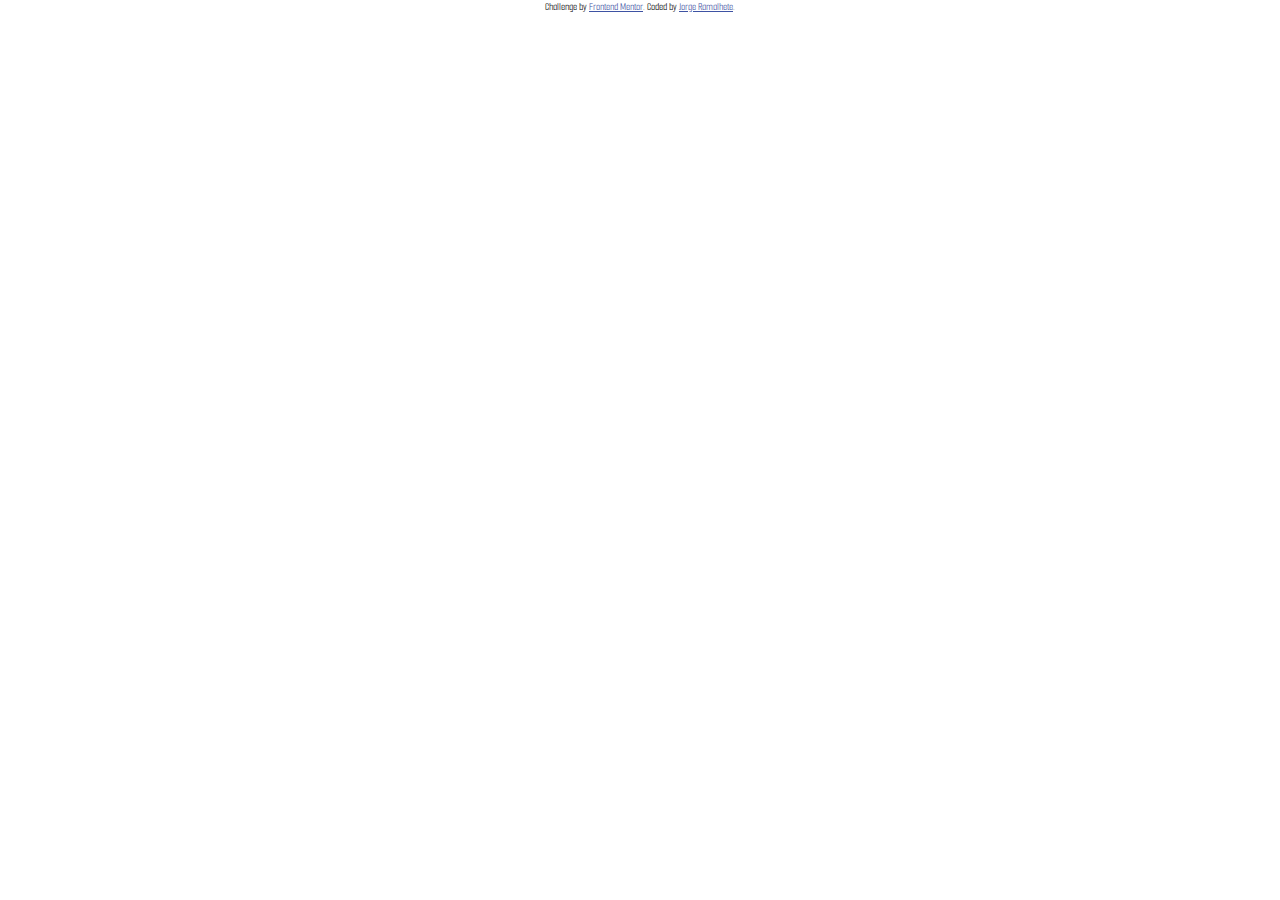
<file: ecommerce-product-page-main/index.html>
<!DOCTYPE html>
<html lang="en">
<head>
  <meta charset="UTF-8">
  <meta name="viewport" content="width=device-width, initial-scale=1.0">
  <link href="https://cdn.jsdelivr.net/npm/bootstrap@5.1.3/dist/css/bootstrap.min.css" rel="stylesheet" integrity="sha384-1BmE4kWBq78iYhFldvKuhfTAU6auU8tT94WrHftjDbrCEXSU1oBoqyl2QvZ6jIW3" crossorigin="anonymous">
  <link rel="icon" type="image/png" sizes="32x32" href="./images/favicon-32x32.png">
  <link rel="stylesheet" href="./assets/app.css">
  <title>Frontend Mentor | E-commerce product page</title>

  <!-- Feel free to remove these styles or customise in your own stylesheet 👍 -->
  <style>
    .attribution { font-size: 11px; text-align: center; }
    .attribution a { color: hsl(228, 45%, 44%); }
  </style>
</head>
<body>

  <!--
  Collections
  Men
  Women
  About
  Contact

  Sneaker Company

  Fall Limited Edition Sneakers

  These low-profile sneakers are your perfect casual wear companion. Featuring a 
  durable rubber outer sole, they’ll withstand everything the weather can offer.

  $125.00
  50%
  $250.00

  0
  Add to cart
  -->

  <div class="attribution">
    Challenge by <a href="https://www.frontendmentor.io?ref=challenge" target="_blank">Frontend Mentor</a>. 
    Coded by <a href="#">Jorge Ramalhete</a>.
  </div>
</body>
</html>
</file>
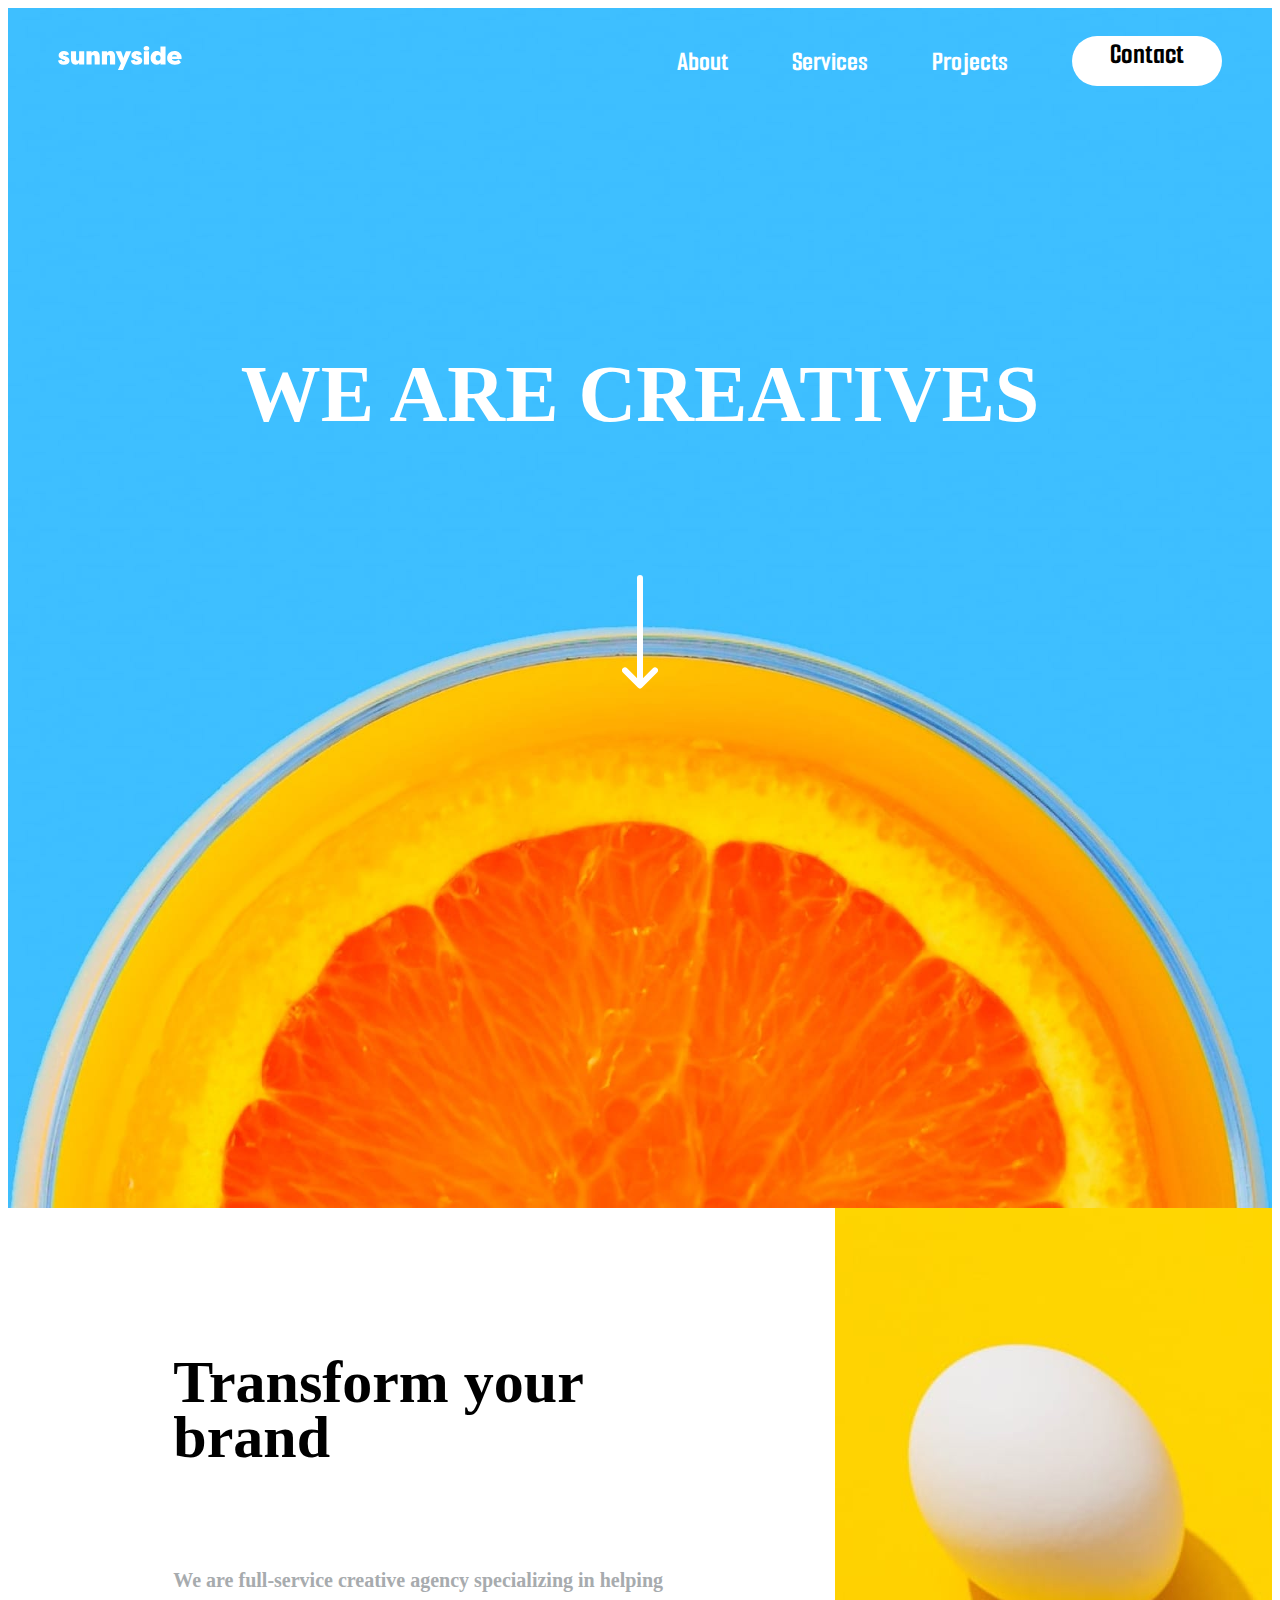
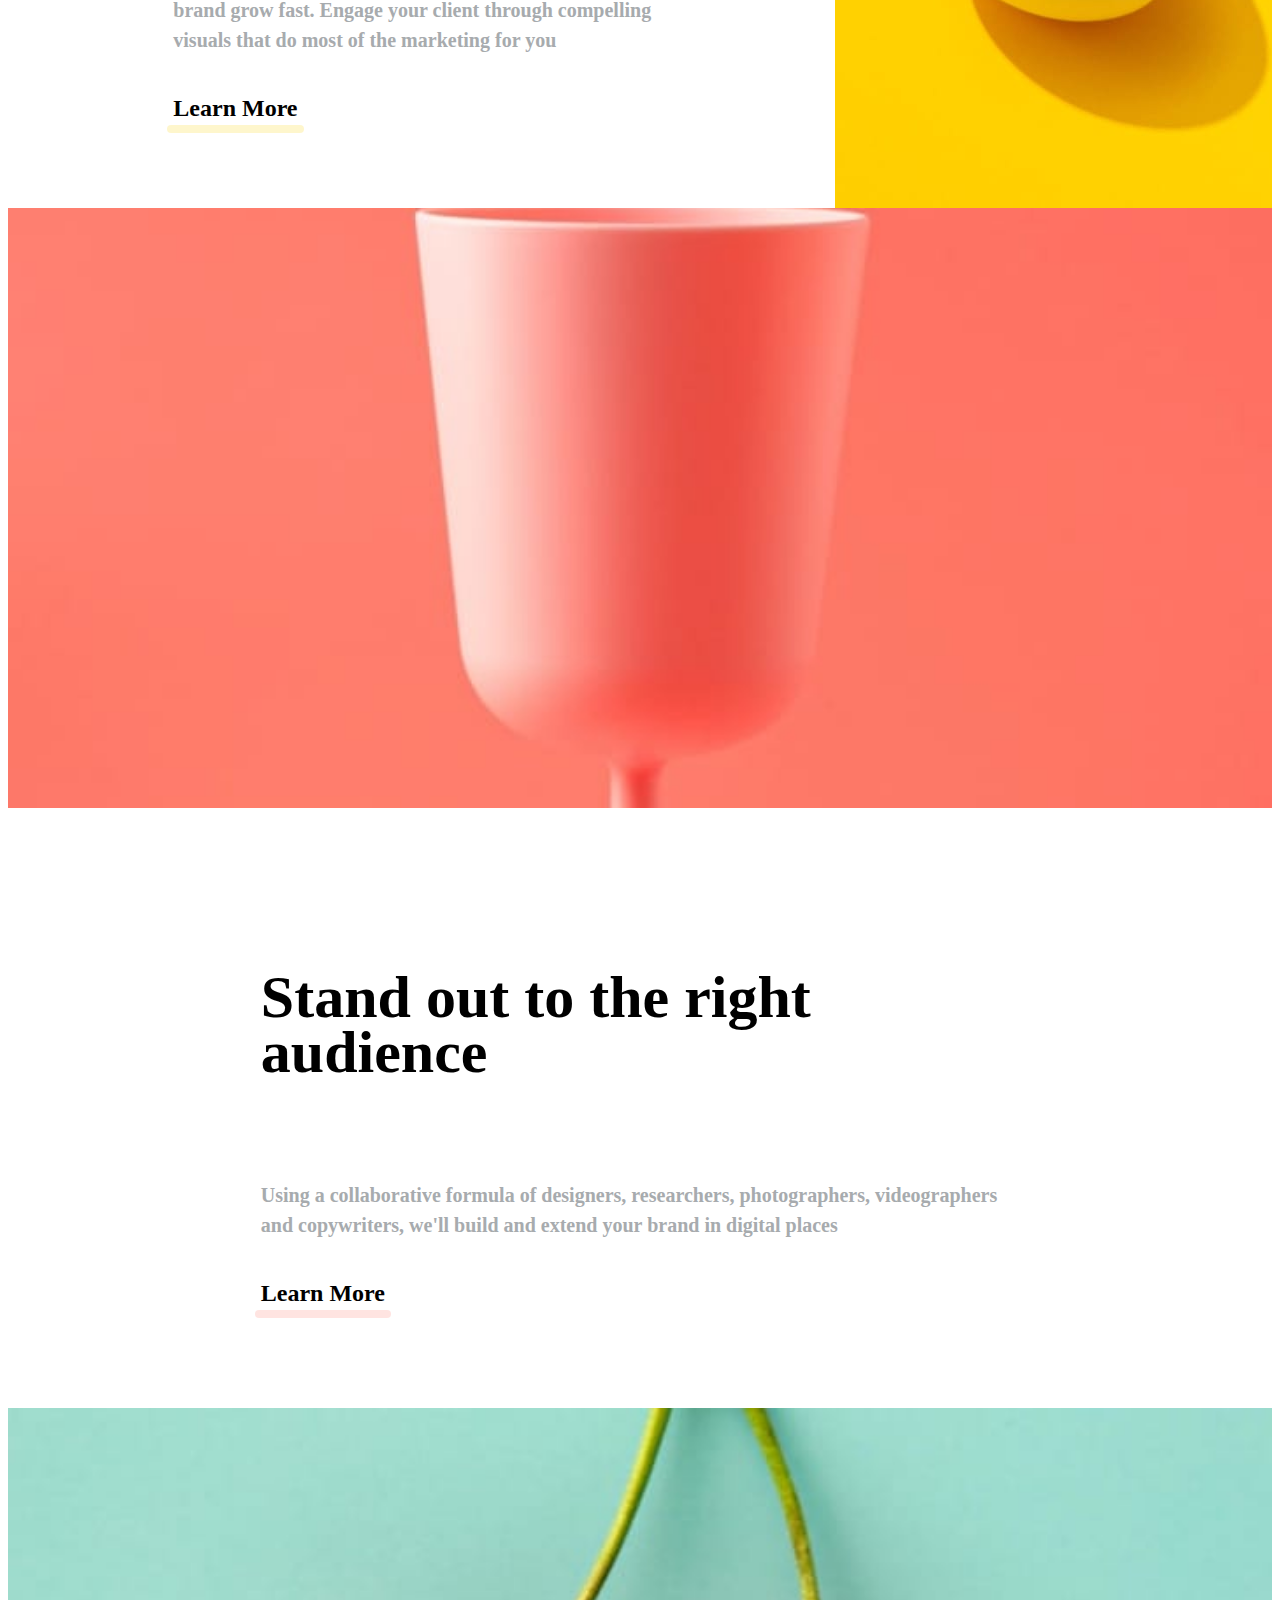
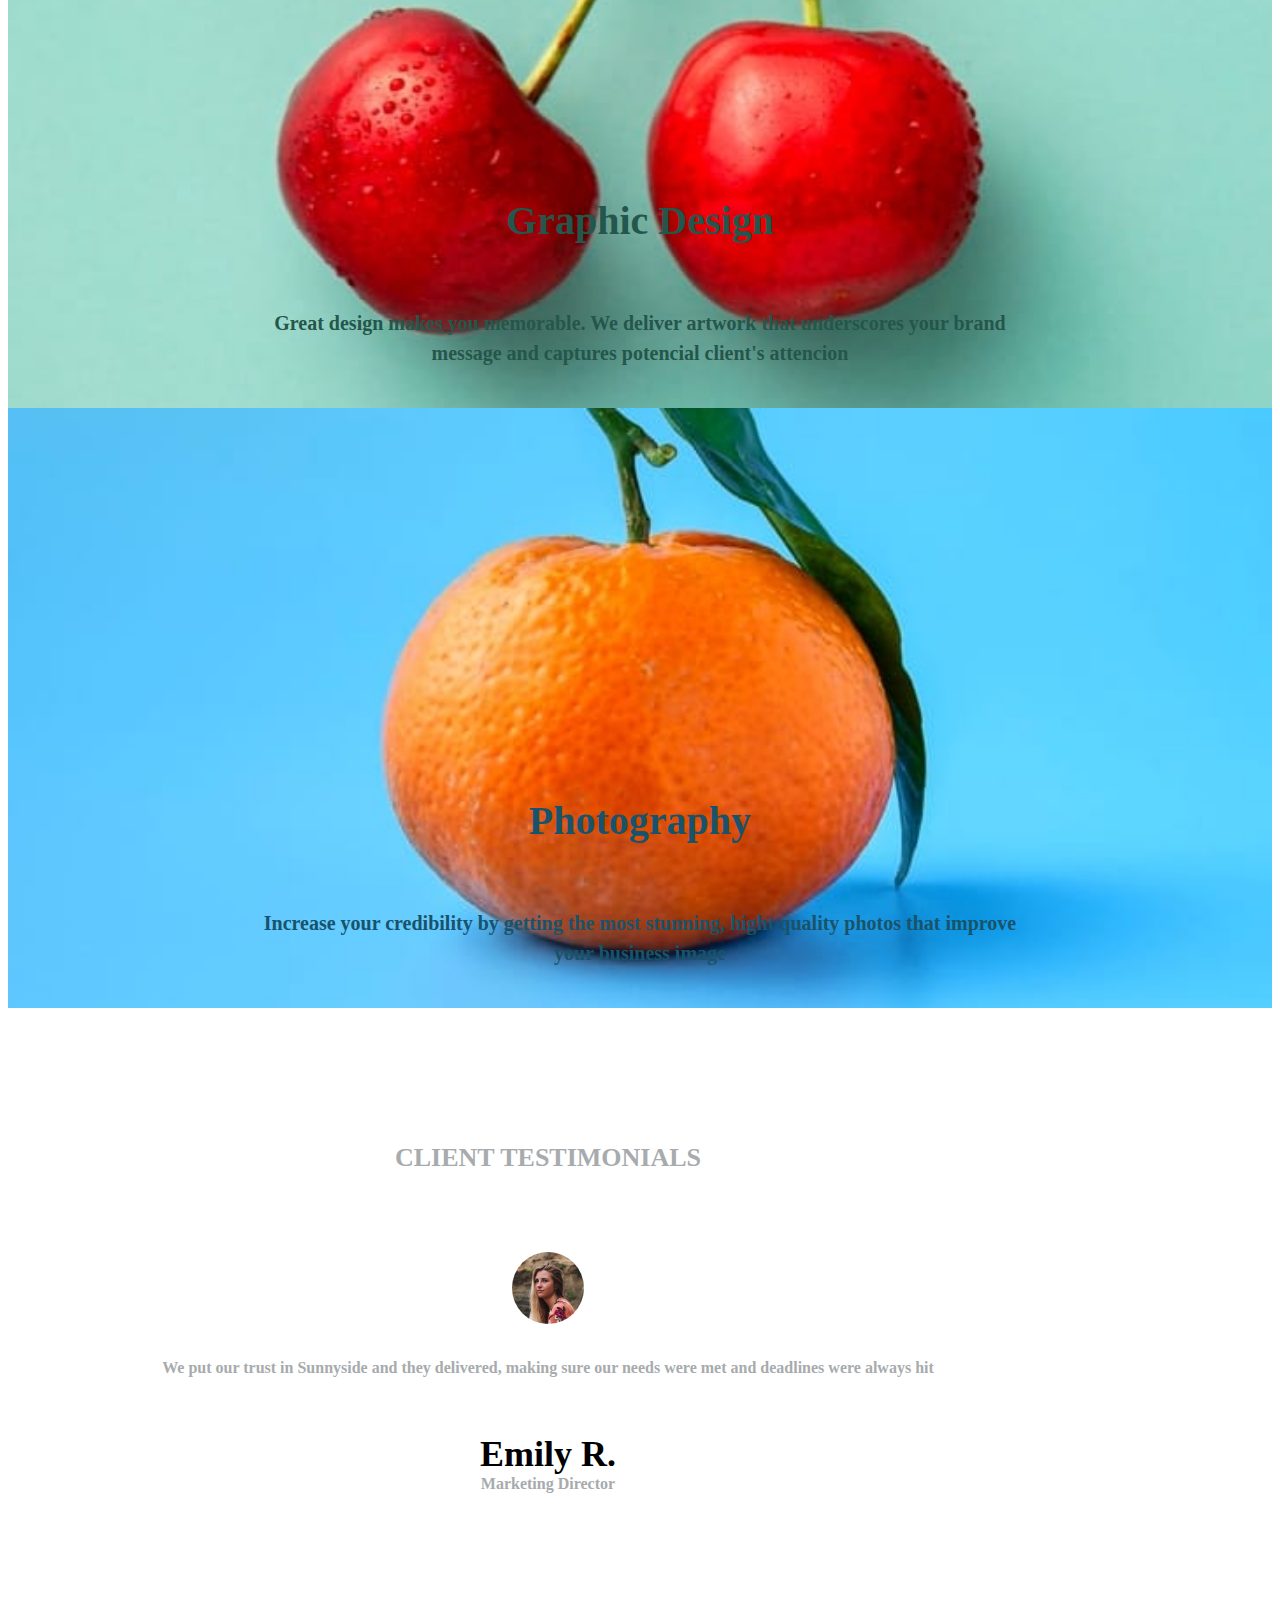
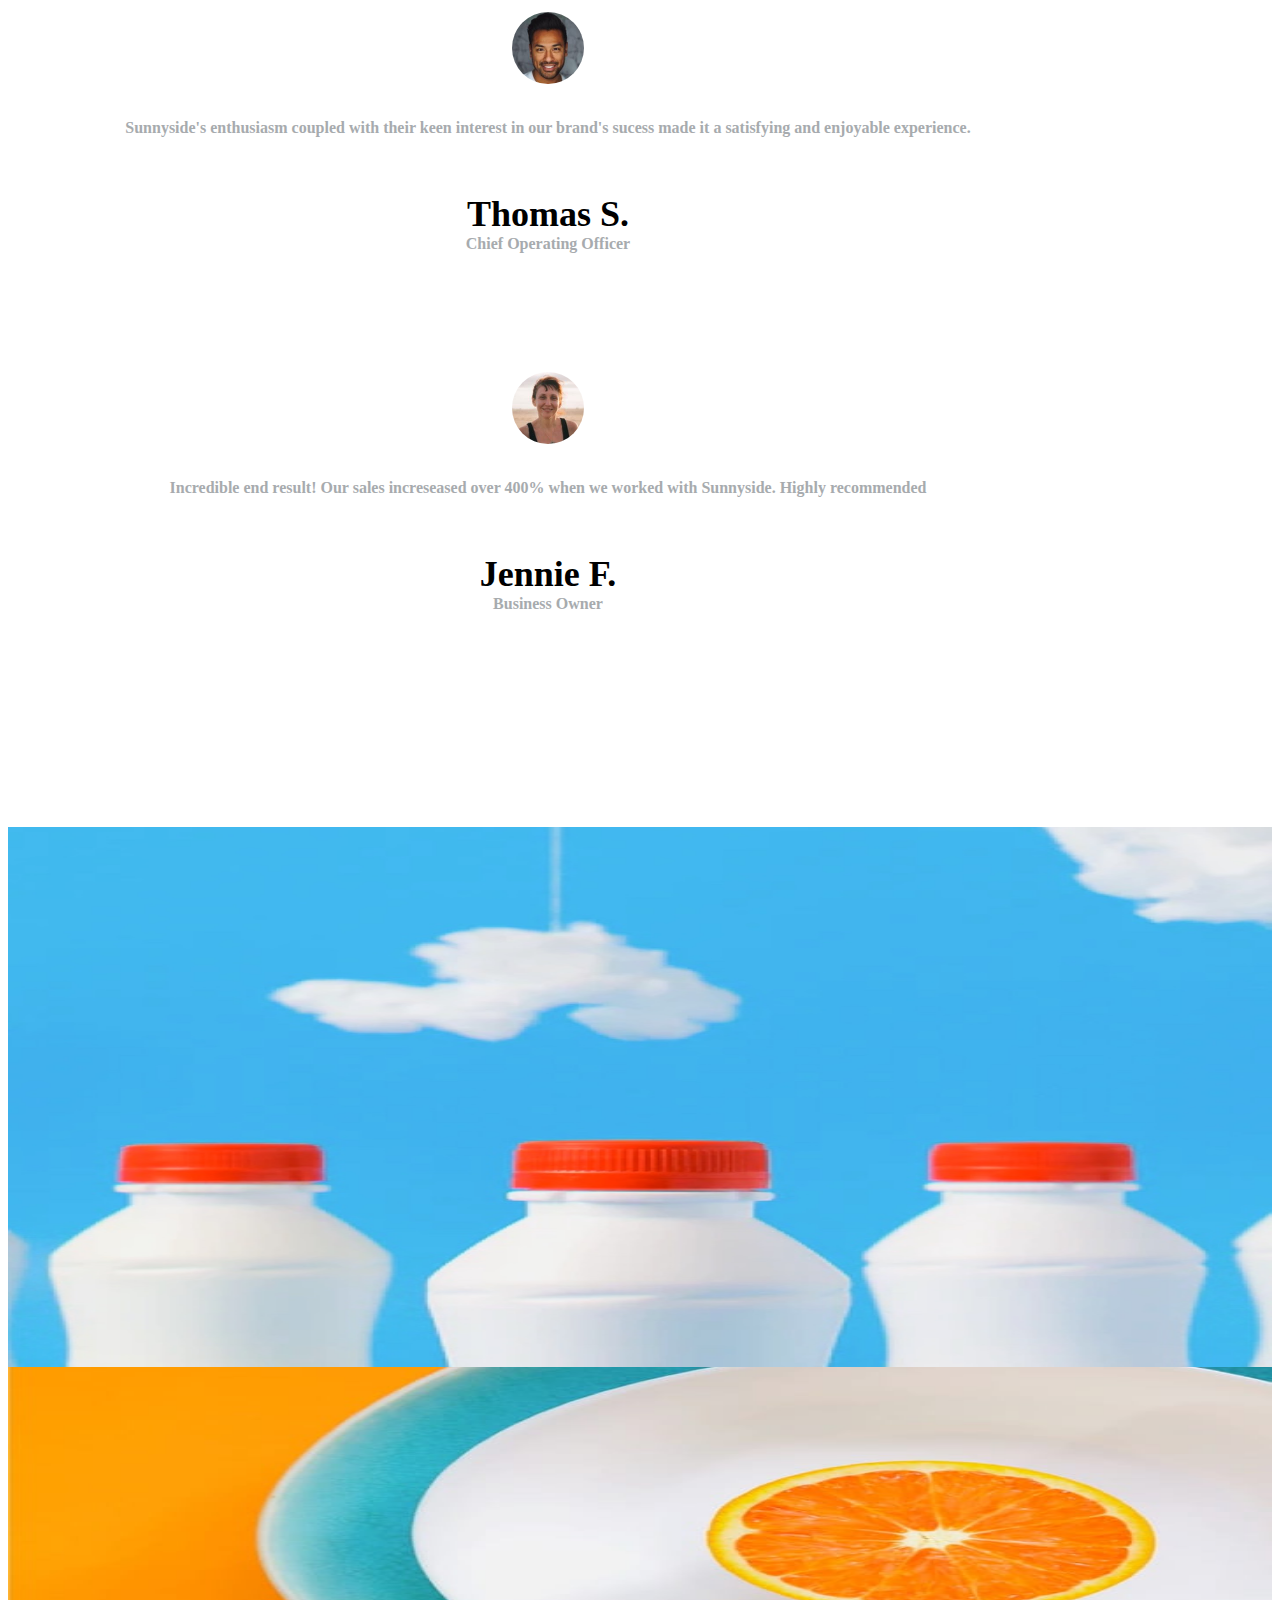
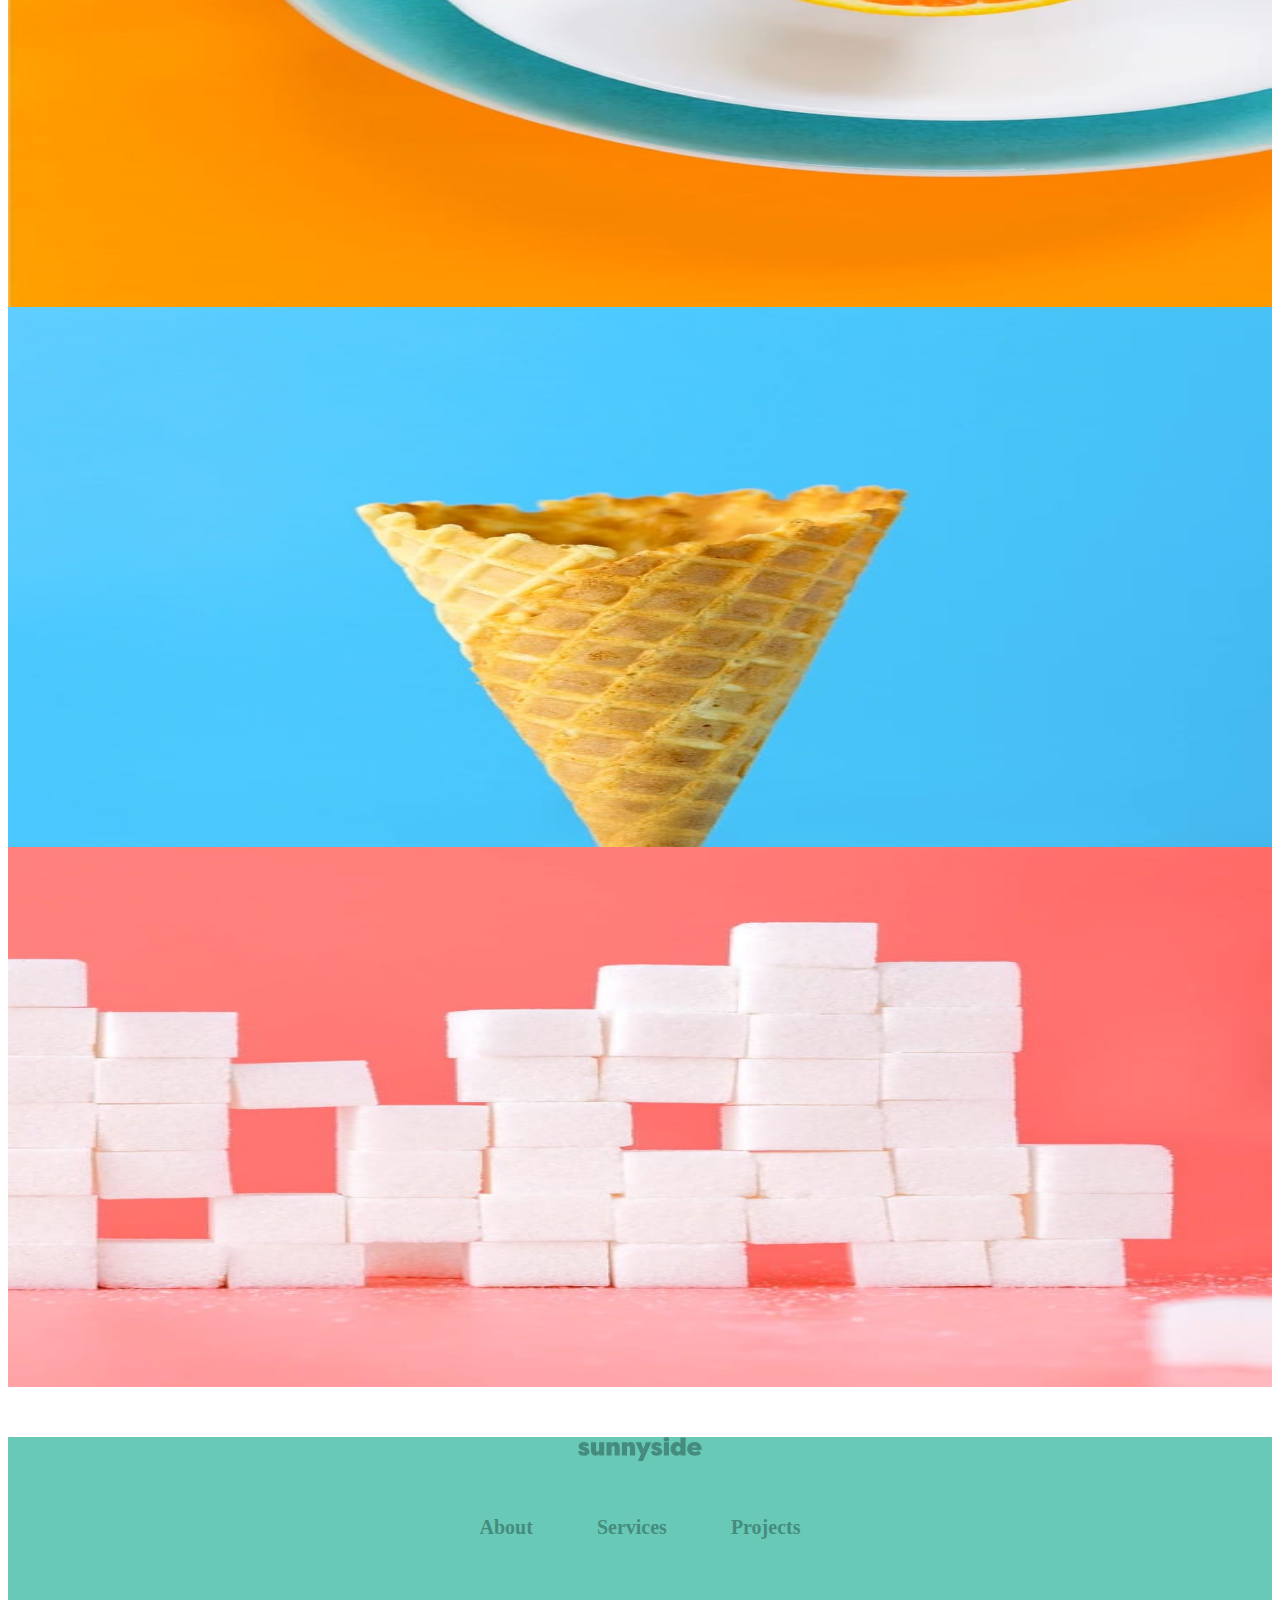
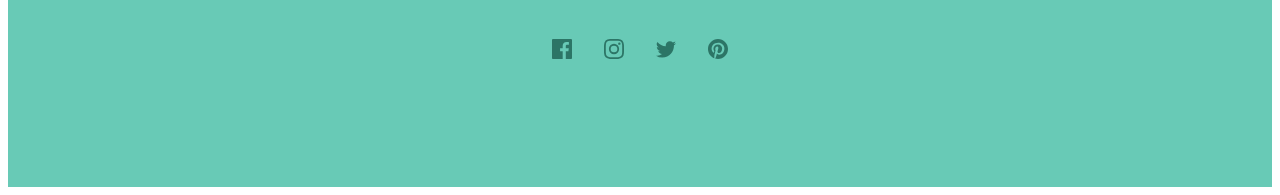
<file: sunnyside-agency-landing-page-main/index.html>
<!DOCTYPE html>
<html lang="en">

<head>
  <meta charset="UTF-8">
  <meta name="viewport" content="width=device-width, initial-scale=1.0">
  <link rel="icon" type="image/png" sizes="32x32" href="./images/favicon-32x32.png">
  <link href="https://cdn.jsdelivr.net/npm/bootstrap@5.0.2/dist/css/bootstrap.min.css" rel="stylesheet"
    integrity="sha384-EVSTQN3/azprG1Anm3QDgpJLIm9Nao0Yz1ztcQTwFspd3yD65VohhpuuCOmLASjC" crossorigin="anonymous">
  <link rel="stylesheet" href="./assets/css/app.css">
  <link rel="shortcut icon" href="./assets/_images/favicon-32x32.png" type="image/x-icon">
  <title>Frontend Mentor | Sunnyside agency landing page</title>

</head>

<body>

  <div id="sunnyside-agency-landing">

    <header>

      <nav>
        <div class="logo">
          <a href="index.html"> <img src="./assets/_images/logo.svg" /> </a>
        </div>
        <input id="toggle" type="checkbox" />
        <label class="hamburguer" for="toggle">
        </label>
        <ul class="menu">
          <a href="#">
            <li>About</li>
          </a>
          <a href="#">
            <li>Services</li>
          </a>
          <a href="#">
            <li>Projects</li>
          </a>
          <a href="#">
            <li class="active">Contact</li>
          </a>
        </ul>

      </nav>
      <div class="title">
        <h1> We Are Creatives</h1>
      </div>


      <div class="arrow">
        <picture>
          <img src="./assets/_images/icon-arrow-down.svg">
        </picture>
      </div>

    </header>

    <main>
      <section class="about">
        <div class="container-fluid">
          <div class="row invert-mobile-order">
            <div class="col-12 col-lg-6 flex">
              <div class="content">
                <h3>Transform your brand</h3>
                <p>We are full-service creative agency specializing in helping brand grow fast. Engage your client
                  through
                  compelling visuals that do most of the marketing for you</p>
                <a class="first-hover" href="#">Learn More</a>
              </div>
            </div>
            <div class="col-12 col-lg-6">
              <picture>
                <source media="(max-width:767px)" srcset="./assets/_images/mobile/image-transform.jpg">
                <source media="(min-width:767px)" srcset="./assets/_images/desktop/image-transform.jpg">
                <img src="./">
              </picture>
            </div>
          </div>
          <div class="row">
            <div class="col-12 col-lg-6">
              <picture>
                <source media="(max-width:767px)" srcset="./assets/_images/mobile/image-stand-out.jpg">
                <source media="(min-width:767px)" srcset="./assets/_images/desktop/image-stand-out.jpg">
                <img src="./">
              </picture>
            </div>
            <div class="col-12 col-lg-6 flex">
              <div class="content">
                <h3>Stand out to the right audience</h3>
                <p>Using a collaborative formula of designers, researchers, photographers, videographers and
                  copywriters,
                  we'll build and extend your brand in digital places</p>
                <a class="second-hover" href="#">Learn More</a>
              </div>
            </div>
          </div>
          <div class="row">
            <div class="col-12 col-lg-6 flex2 bkg">
              <div class="content2">
                <h3>Graphic Design</h3>
                <p>Great design makes you memorable. We deliver artwork that underscores your brand message and captures
                  potencial client's attencion</p>
              </div>
            </div>
            <div class="col-12 col-lg-6 flex2 bkg">
              <div class="content2 photography">
                <h3>Photography</h3>
                <p>Increase your credibility by getting the most stunning, hight quality photos that improve your
                  business image</p>
              </div>
            </div>
          </div>
        </div>

      </section>

      <section class="testimonals">
        <div class="container-fluid">
          <div class="row">
            <h4> Client Testimonials</h4>
            <div class="col-12 col-md-4">
              <div class="content">
                <picture>
                  <img src="./assets/_images/image-emily.jpg">
                </picture>

                <p>
                  We put our trust in Sunnyside and they delivered, making sure our needs were met and deadlines were
                  always hit
                </p>

                <div class="desc">
                  <div class="name">
                    Emily R.
                  </div>
                  <p>
                    Marketing Director
                  </p>
                </div>
              </div>
            </div>
            <div class="col-12 col-md-4">
              <div class="content">
                <picture>
                  <img src="./assets/_images/image-thomas.jpg">
                </picture>

                <p>
                  Sunnyside's enthusiasm coupled with their keen interest in our brand's sucess made it a satisfying and
                  enjoyable experience.
                </p>

                <div class="desc">
                  <div class="name">
                    Thomas S.
                  </div>
                  <p>
                    Chief Operating Officer
                  </p>
                </div>
              </div>
            </div>
            <div class="col-12 col-md-4">
              <div class="content">
                <picture>
                  <img src="./assets/_images/image-jennie.jpg">
                </picture>

                <p>
                  Incredible end result! Our sales increseased over 400% when we worked with Sunnyside. Highly
                  recommended
                </p>

                <div class="desc">
                  <div class="name">
                    Jennie F.
                  </div>
                  <p>
                    Business Owner
                  </p>
                </div>
              </div>
            </div>
          </div>
        </div>
      </section>

      <section class="gallery">
        <div class="container-fluid">
          <div class="row">
            <div class="col-6 col-md-3">
              <picture>
                <source media="(max-width:767px)" srcset="./assets/_images/mobile/image-gallery-milkbottles.jpg">
                <source media="(min-width:767px)" srcset="./assets/_images/desktop/image-gallery-milkbottles.jpg">
                <img src="./">
              </picture>
            </div>
            <div class="col-6 col-md-3">
              <picture>
                <source media="(max-width:767px)" srcset="./assets/_images/mobile/image-gallery-orange.jpg">
                <source media="(min-width:767px)" srcset="./assets/_images/desktop/image-gallery-orange.jpg">
                <img src="./">
              </picture>
            </div>
            <div class="col-6 col-md-3">
              <picture>
                <source media="(max-width:767px)" srcset="./assets/_images/mobile/image-gallery-cone.jpg">
                <source media="(min-width:767px)" srcset="./assets/_images/desktop/image-gallery-cone.jpg">
                <img src="./">
              </picture>
            </div>
            <div class="col-6 col-md-3">
              <picture>
                <source media="(max-width:767px)" srcset="./assets/_images/mobile/image-gallery-sugar-cubes.jpg">
                <source media="(min-width:767px)" srcset="./assets/_images/desktop/image-gallery-sugarcubes.jpg">
                <img src="./">
              </picture>
            </div>
          </div>
        </div>
      </section>

    </main>

    <footer>
      <div class="container-fluid d-flex justify-content-center align-items-center">
        <div class="d-flex-column">
          <div class="title">
            <picture>
              <img src="assets/_images/logo-footer.svg">
            </picture>
          </div>
          <div class="nav">
            <ul>
              <a href="#">
                <li>About</li>
              </a>
              <a href="#">
                <li>Services</li>
              </a>
              <a href="#">
                <li>Projects</li>
              </a>
            </ul>
          </div>
          <div class="links">
            <a href="#"><svg width="20" height="20" xmlns="http://www.w3.org/2000/svg">
                <path
                  d="M18.896 0H1.104C.494 0 0 .494 0 1.104v17.793C0 19.506.494 20 1.104 20h9.58v-7.745H8.076V9.237h2.606V7.01c0-2.583 1.578-3.99 3.883-3.99 1.104 0 2.052.082 2.329.119v2.7h-1.598c-1.254 0-1.496.597-1.496 1.47v1.928h2.989l-.39 3.018h-2.6V20h5.098c.608 0 1.102-.494 1.102-1.104V1.104C20 .494 19.506 0 18.896 0z"
                  fill="#2C7566" fill-rule="nonzero" />
              </svg></a>
            <a href="#"><svg width="20" height="20" xmlns="http://www.w3.org/2000/svg">
                <path
                  d="M10 1.802c2.67 0 2.987.01 4.042.059 2.71.123 3.975 1.409 4.099 4.099.048 1.054.057 1.37.057 4.04 0 2.672-.01 2.988-.057 4.042-.124 2.687-1.387 3.975-4.1 4.099-1.054.048-1.37.058-4.041.058-2.67 0-2.987-.01-4.04-.058-2.718-.124-3.977-1.416-4.1-4.1-.048-1.054-.058-1.37-.058-4.041 0-2.67.01-2.986.058-4.04.124-2.69 1.387-3.977 4.1-4.1 1.054-.048 1.37-.058 4.04-.058zM10 0C7.284 0 6.944.012 5.877.06 2.246.227.227 2.242.061 5.877.01 6.944 0 7.284 0 10s.012 3.057.06 4.123c.167 3.632 2.182 5.65 5.817 5.817 1.067.048 1.407.06 4.123.06s3.057-.012 4.123-.06c3.629-.167 5.652-2.182 5.816-5.817.05-1.066.061-1.407.061-4.123s-.012-3.056-.06-4.122C19.777 2.249 17.76.228 14.124.06 13.057.01 12.716 0 10 0zm0 4.865a5.135 5.135 0 100 10.27 5.135 5.135 0 000-10.27zm0 8.468a3.333 3.333 0 110-6.666 3.333 3.333 0 010 6.666zm5.338-9.87a1.2 1.2 0 100 2.4 1.2 1.2 0 000-2.4z"
                  fill="#2C7566" fill-rule="nonzero" />
              </svg></a>
            <a href="#"><svg width="20" height="17" xmlns="http://www.w3.org/2000/svg">
                <path
                  d="M20 2.172a8.192 8.192 0 01-2.357.646 4.11 4.11 0 001.805-2.27 8.22 8.22 0 01-2.606.996A4.096 4.096 0 0013.847.248c-2.65 0-4.596 2.472-3.998 5.037A11.648 11.648 0 011.392 1a4.109 4.109 0 001.27 5.478 4.086 4.086 0 01-1.858-.513c-.045 1.9 1.318 3.679 3.291 4.075a4.113 4.113 0 01-1.853.07 4.106 4.106 0 003.833 2.849A8.25 8.25 0 010 14.658a11.616 11.616 0 006.29 1.843c7.618 0 11.923-6.434 11.663-12.205A8.354 8.354 0 0020 2.172z"
                  fill="#2C7566" fill-rule="nonzero" />
              </svg></a>
            <a href="#"><svg width="20" height="20" xmlns="http://www.w3.org/2000/svg">
                <path
                  d="M10 0C4.477 0 0 4.477 0 10c0 4.237 2.636 7.855 6.356 9.312-.088-.791-.167-2.005.035-2.868.181-.78 1.172-4.97 1.172-4.97s-.299-.6-.299-1.486c0-1.39.806-2.428 1.81-2.428.852 0 1.264.64 1.264 1.408 0 .858-.546 2.14-.828 3.33-.236.995.5 1.807 1.48 1.807 1.778 0 3.144-1.874 3.144-4.58 0-2.393-1.72-4.068-4.176-4.068-2.845 0-4.516 2.135-4.516 4.34 0 .859.331 1.781.745 2.281a.3.3 0 01.069.288l-.278 1.133c-.044.183-.145.223-.335.134-1.249-.581-2.03-2.407-2.03-3.874 0-3.154 2.292-6.052 6.608-6.052 3.469 0 6.165 2.473 6.165 5.776 0 3.447-2.173 6.22-5.19 6.22-1.013 0-1.965-.525-2.291-1.148l-.623 2.378c-.226.869-.835 1.958-1.244 2.621.937.29 1.931.446 2.962.446 5.523 0 10-4.477 10-10S15.523 0 10 0z"
                  fill="#2C7566" fill-rule="nonzero" />
              </svg></a>
          </div>
        </div>
      </div>
    </footer>

  </div>
</body>

</html>
</file>
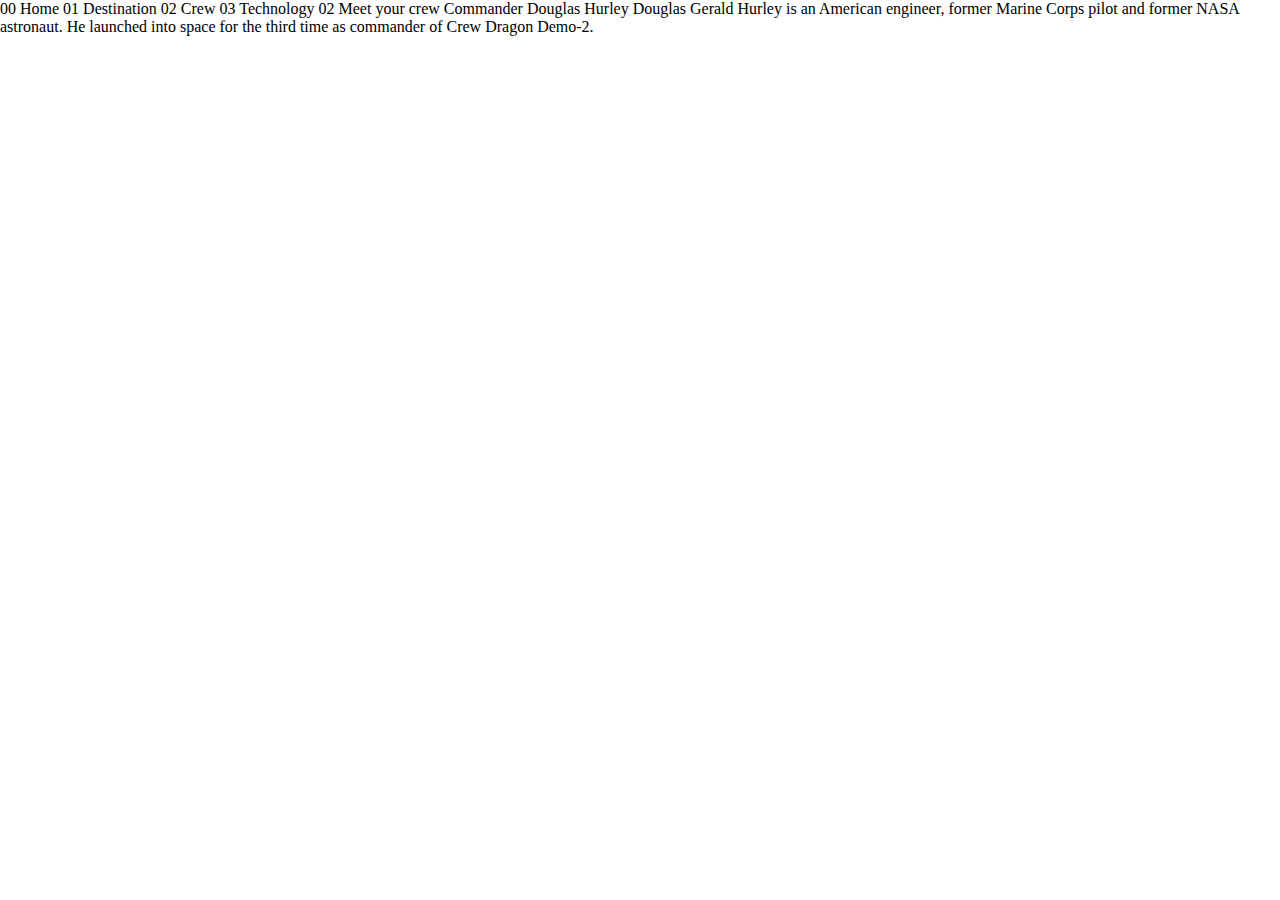
<file: space-tourism-website-main/starter-code/crew-commander.html>
<!DOCTYPE html>
<html lang="en">
<head>
  <meta charset="UTF-8">
  <meta name="viewport" content="width=device-width, initial-scale=1.0">
  <link rel="stylesheet" href="./assets/dev/css/app.css">
  <script src="https://code.jquery.com/jquery-3.6.0.js"></script>
  <link rel="icon" type="image/png" sizes="32x32" href="./assets/favicon-32x32.png">
  
  <title>Frontend Mentor | Space tourism website</title>
</head>
<body>

  00 Home
  01 Destination
  02 Crew
  03 Technology

  02 Meet your crew

  Commander
  Douglas Hurley

  Douglas Gerald Hurley is an American engineer, former Marine Corps pilot 
  and former NASA astronaut. He launched into space for the third time as 
  commander of Crew Dragon Demo-2.
</body>
</html>
</file>
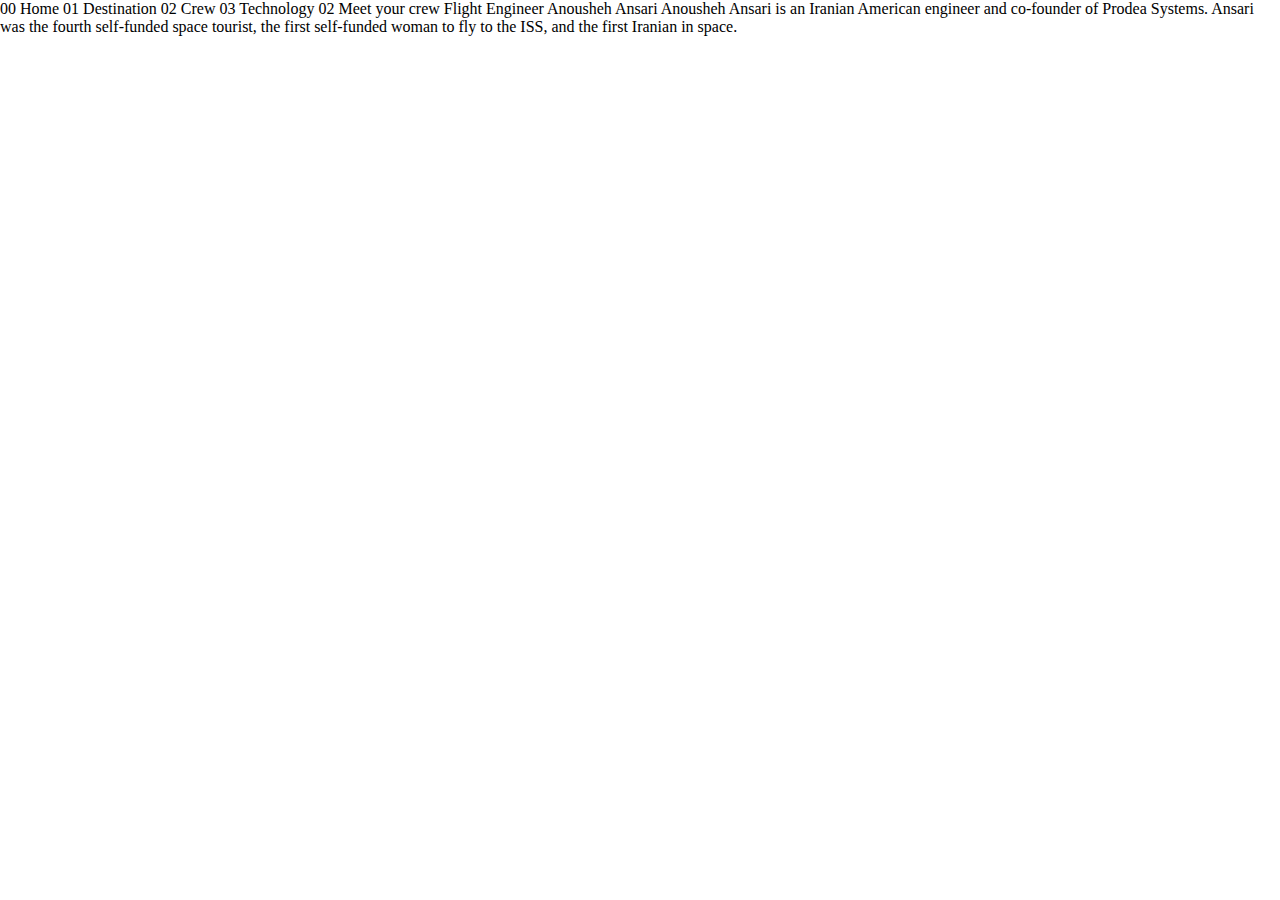
<file: space-tourism-website-main/starter-code/crew-engineer.html>
<!DOCTYPE html>
<html lang="en">
<head>
  <meta charset="UTF-8">
  <meta name="viewport" content="width=device-width, initial-scale=1.0">
  <link rel="stylesheet" href="./assets/dev/css/app.css">
  <script src="https://code.jquery.com/jquery-3.6.0.js"></script>
  <link rel="icon" type="image/png" sizes="32x32" href="./assets/favicon-32x32.png">
  
  <title>Frontend Mentor | Space tourism website</title>
</head>
<body>

  00 Home
  01 Destination
  02 Crew
  03 Technology

  02 Meet your crew

  Flight Engineer
  Anousheh Ansari

  Anousheh Ansari is an Iranian American engineer and co-founder of Prodea Systems. 
  Ansari was the fourth self-funded space tourist, the first self-funded woman to 
  fly to the ISS, and the first Iranian in space. 
</body>
</html>
</file>
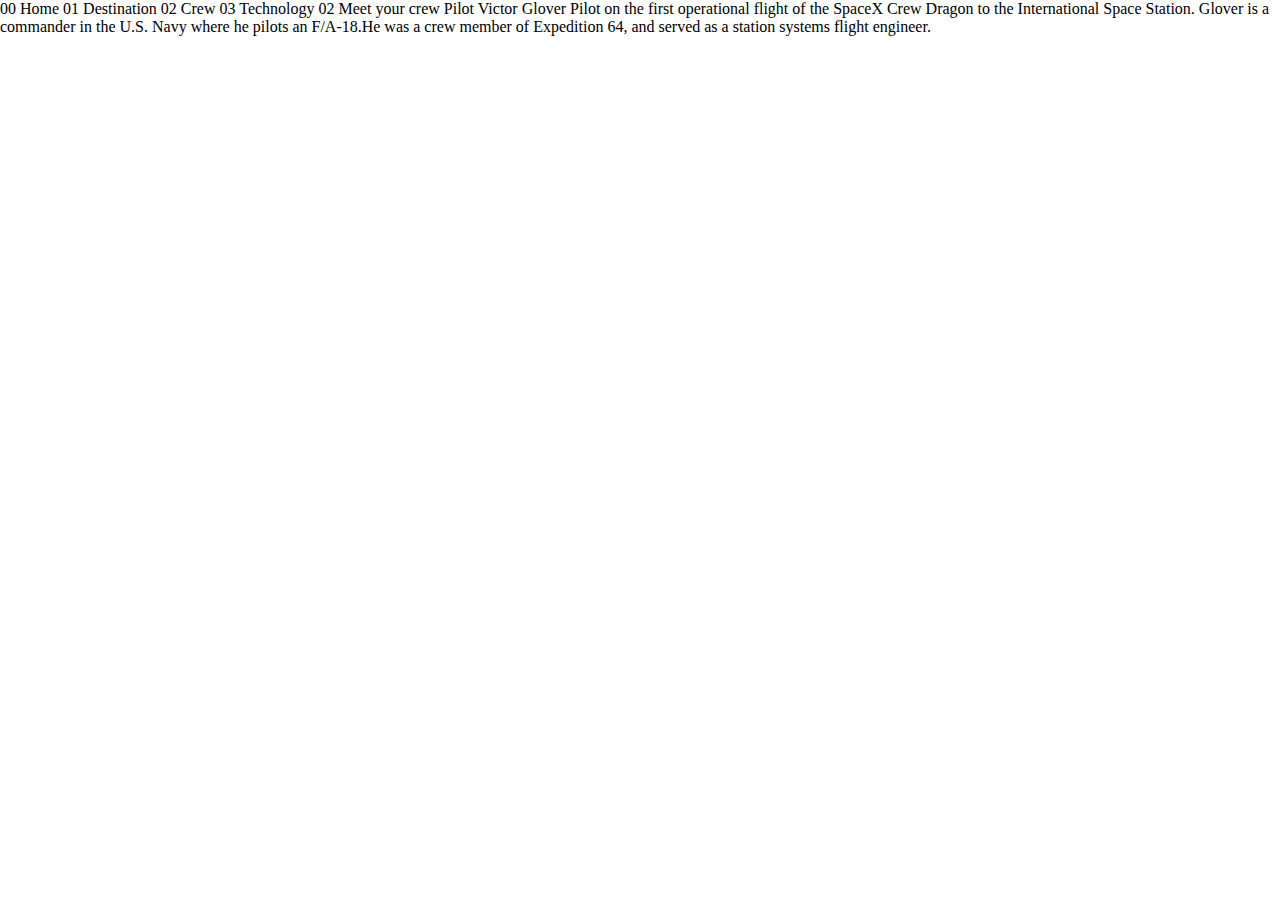
<file: space-tourism-website-main/starter-code/crew-pilot.html>
<!DOCTYPE html>
<html lang="en">
<head>
  <meta charset="UTF-8">
  <meta name="viewport" content="width=device-width, initial-scale=1.0">
  <link rel="stylesheet" href="./assets/dev/css/app.css">
  <script src="https://code.jquery.com/jquery-3.6.0.js"></script>
  <link rel="icon" type="image/png" sizes="32x32" href="./assets/favicon-32x32.png">
  
  <title>Frontend Mentor | Space tourism website</title>
</head>
<body>

  00 Home
  01 Destination
  02 Crew
  03 Technology

  02 Meet your crew

  Pilot
  Victor Glover

  Pilot on the first operational flight of the SpaceX Crew Dragon to the 
  International Space Station. Glover is a commander in the U.S. Navy where 
  he pilots an F/A-18.He was a crew member of Expedition 64, and served as a 
  station systems flight engineer. 
</body>
</html>
</file>
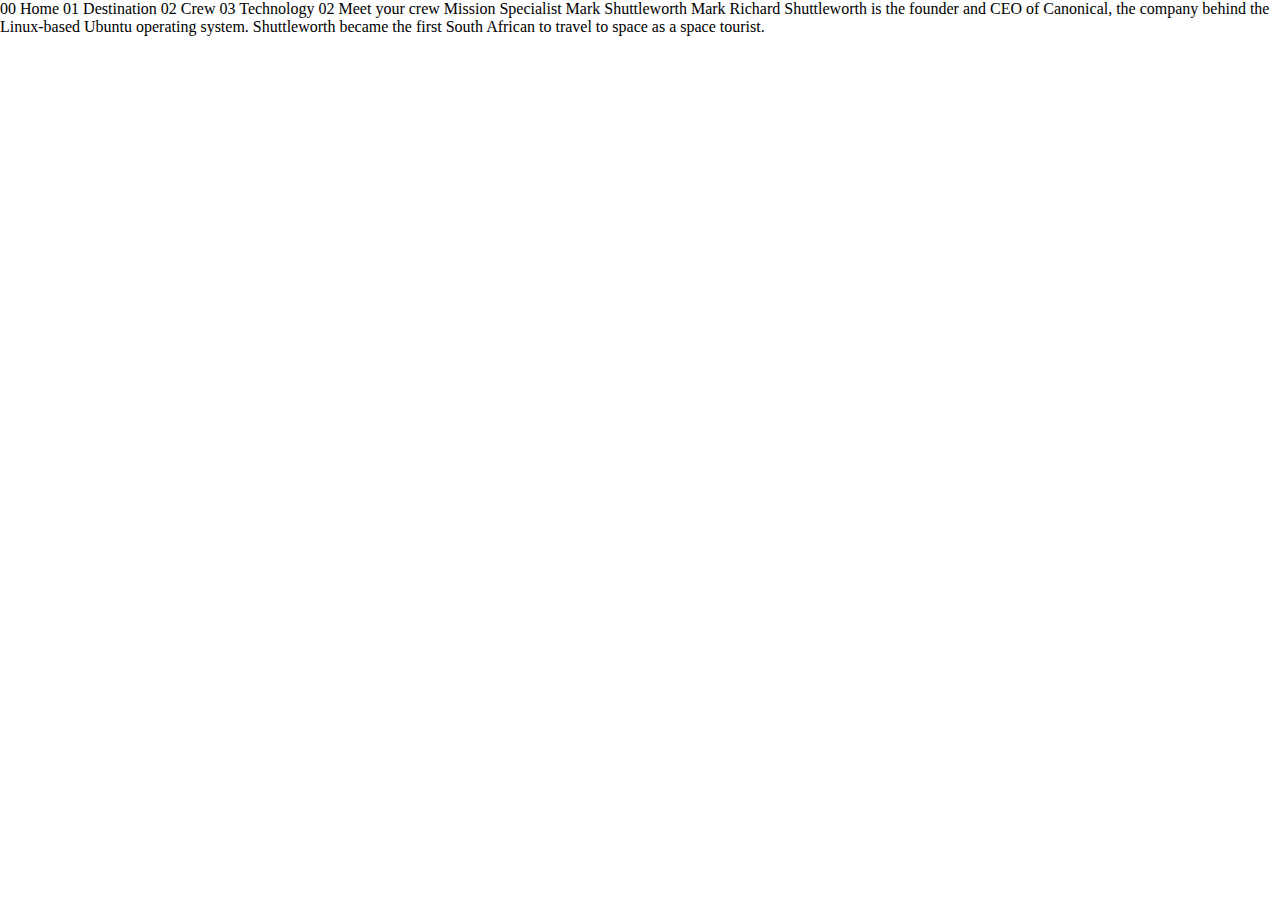
<file: space-tourism-website-main/starter-code/crew-specialist.html>
<!DOCTYPE html>
<html lang="en">
<head>
  <meta charset="UTF-8">
  <meta name="viewport" content="width=device-width, initial-scale=1.0">
  <link rel="stylesheet" href="./assets/dev/css/app.css">
  <script src="https://code.jquery.com/jquery-3.6.0.js"></script>
  <link rel="icon" type="image/png" sizes="32x32" href="./assets/favicon-32x32.png">
  
  <title>Frontend Mentor | Space tourism website</title>
</head>
<body>

  00 Home
  01 Destination
  02 Crew
  03 Technology

  02 Meet your crew

  Mission Specialist
  Mark Shuttleworth

  Mark Richard Shuttleworth is the founder and CEO of Canonical, the company behind 
  the Linux-based Ubuntu operating system. Shuttleworth became the first South 
  African to travel to space as a space tourist.
</body>
</html>
</file>
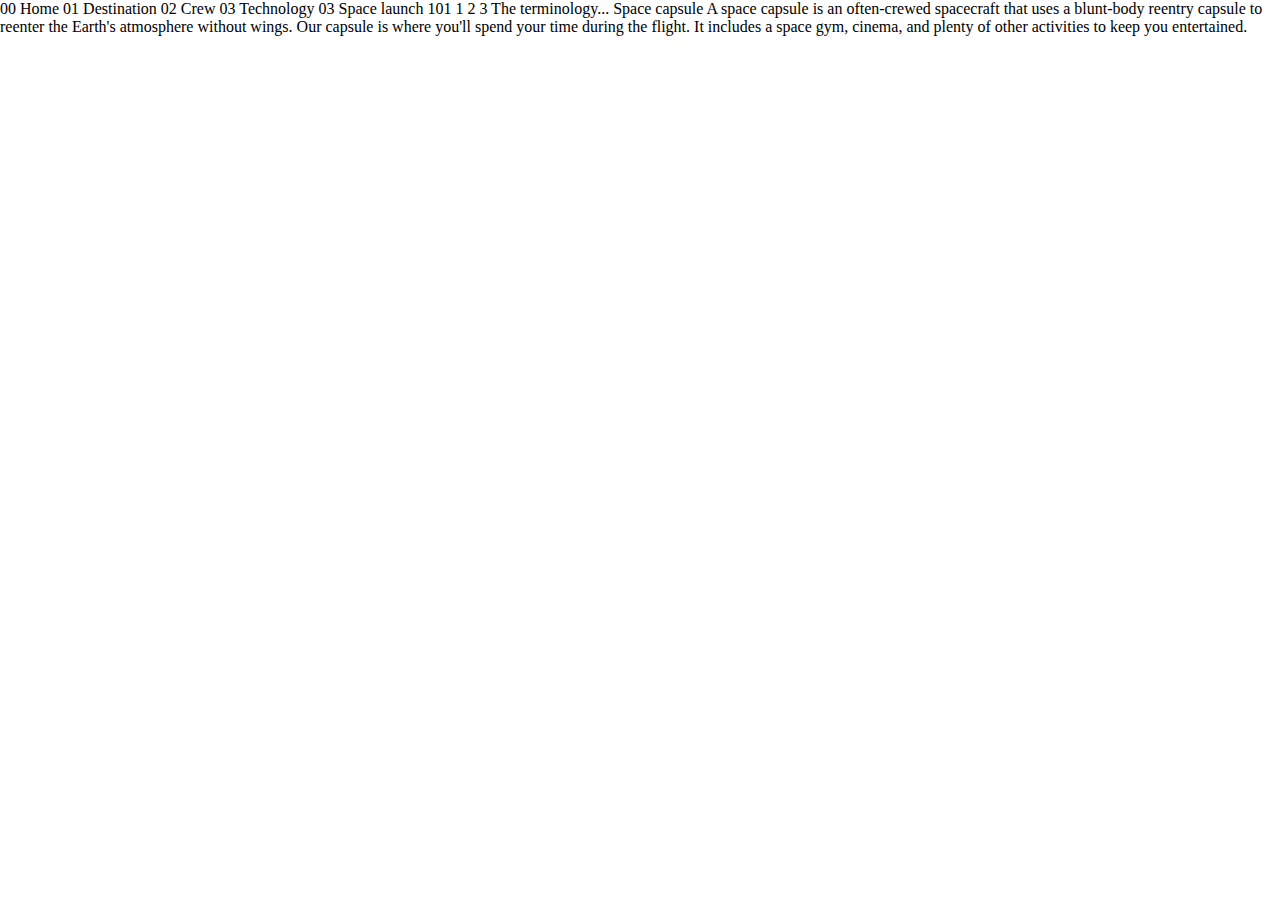
<file: space-tourism-website-main/starter-code/technology-capsule.html>
<!DOCTYPE html>
<html lang="en">
<head>
  <meta charset="UTF-8">
  <meta name="viewport" content="width=device-width, initial-scale=1.0">
  <link rel="stylesheet" href="./assets/dev/css/app.css">
  <script src="https://code.jquery.com/jquery-3.6.0.js"></script>
  <link rel="icon" type="image/png" sizes="32x32" href="./assets/favicon-32x32.png">
  
  <title>Frontend Mentor | Space tourism website</title>
</head>
<body>

  00 Home
  01 Destination
  02 Crew
  03 Technology

  03 Space launch 101

  1
  2
  3

  The terminology...
  Space capsule

  A space capsule is an often-crewed spacecraft that uses a blunt-body reentry 
  capsule to reenter the Earth's atmosphere without wings. Our capsule is where 
  you'll spend your time during the flight. It includes a space gym, cinema, 
  and plenty of other activities to keep you entertained.
</body>
</html>
</file>
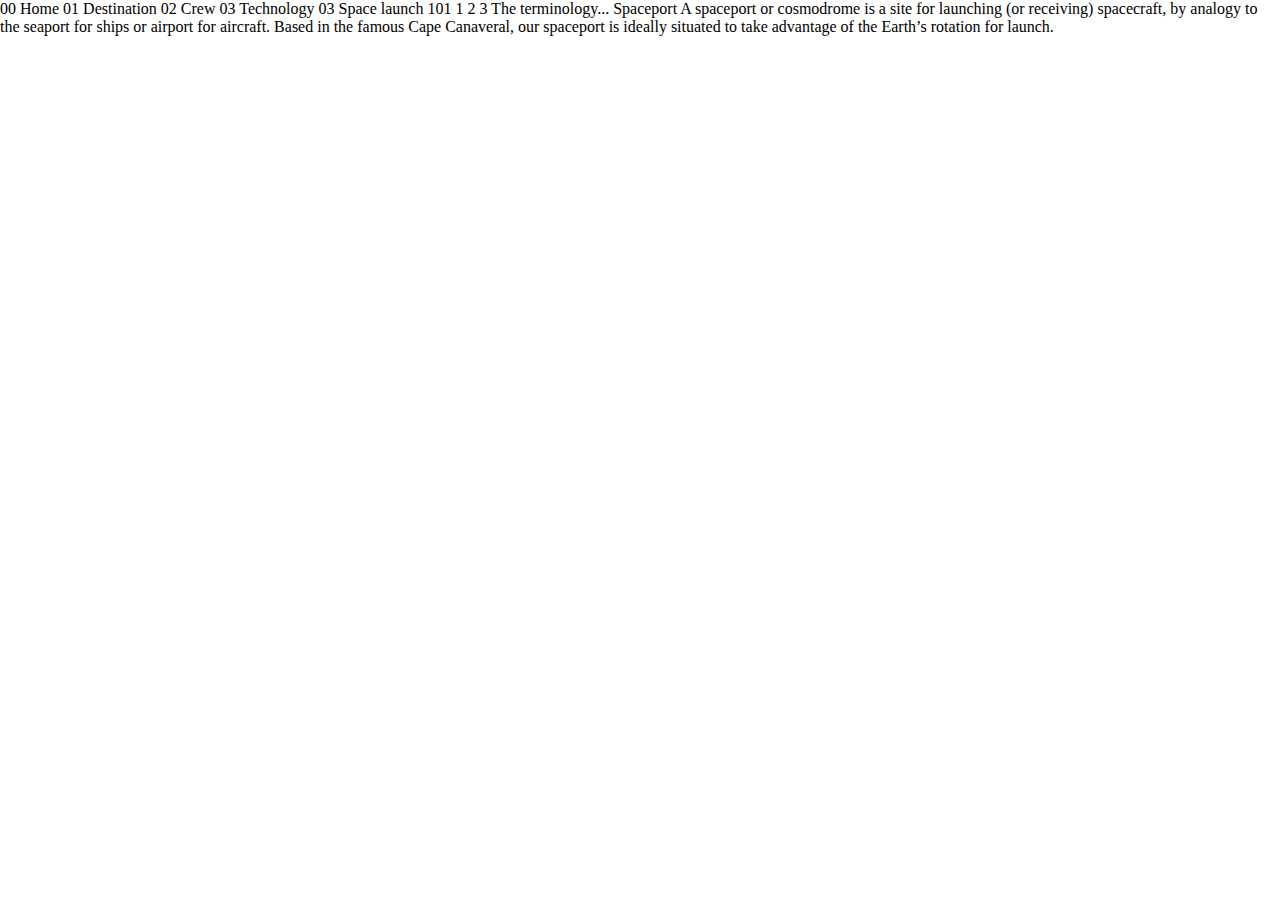
<file: space-tourism-website-main/starter-code/technology-spaceport.html>
<!DOCTYPE html>
<html lang="en">
<head>
  <meta charset="UTF-8">
  <meta name="viewport" content="width=device-width, initial-scale=1.0">
  <link rel="stylesheet" href="./assets/dev/css/app.css">
  <script src="https://code.jquery.com/jquery-3.6.0.js"></script>
  <link rel="icon" type="image/png" sizes="32x32" href="./assets/favicon-32x32.png">
  
  <title>Frontend Mentor | Space tourism website</title>
</head>
<body>

  00 Home
  01 Destination
  02 Crew
  03 Technology

  03 Space launch 101

  1
  2
  3

  The terminology...
  Spaceport

  A spaceport or cosmodrome is a site for launching (or receiving) spacecraft, 
  by analogy to the seaport for ships or airport for aircraft. Based in the 
  famous Cape Canaveral, our spaceport is ideally situated to take advantage 
  of the Earth’s rotation for launch.
</body>
</html>
</file>
<file: ecommerce-product-page-main/assets/app.css>
@import url('https://fonts.googleapis.com/css2?family=Fraunces:wght@100&family=Smooch+Sans:wght@100&display=swap');

* {
    box-sizing: border-box;
}

body {
    padding: 0;
    margin: 0;
    font-family: 'Fraunces', serif;
    font-family: 'Smooch Sans', sans-serif;
}
</file>
<file: sunnyside-agency-landing-page-main/assets/css/app.css>
@import url("https://fonts.googleapis.com/css2?family=Fraunces:wght@100&family=Smooch+Sans:wght@100&display=swap");
* {
  box-sizing: border-box;
}

#sunnyside-agency-landing {
  font-family: "Smooch Sans", sans-serif;
  font-weight: 600;
  font-size: 20px;
  padding: 0;
  margin: 0;
}

/************************ Header **************************/
#sunnyside-agency-landing a {
  text-decoration: none;
}
#sunnyside-agency-landing header {
  position: relative;
  background-image: url("../_images/mobile/image-header.jpg");
  background-size: cover;
  background-repeat: no-repeat;
  background-position: bottom;
  height: 100vh;
  min-height: 900px;
}
#sunnyside-agency-landing header nav {
  padding: 25px;
  display: flex;
  flex-direction: row;
  justify-content: space-between;
  align-items: center;
}
#sunnyside-agency-landing header nav #toggle {
  display: none;
}
#sunnyside-agency-landing header nav .hamburguer {
  background: url("../_images/icon-hamburger.svg");
  width: 24px;
  height: 18px;
  background-repeat: no-repeat;
}
#sunnyside-agency-landing header nav .menu {
  position: absolute;
  top: 15%;
  left: 50%;
  transform: translateX(-50%);
  opacity: 0;
  display: flex;
  justify-content: center;
  align-items: center;
  flex-direction: column;
  list-style-type: none;
  margin: 0;
  padding: 0;
}
#sunnyside-agency-landing header nav .menu ::after {
  position: absolute;
  top: -40px;
  right: 0;
  width: 0;
  height: 0;
  content: "";
  border-left: 40px solid transparent;
  border-bottom: 40px solid #fff;
}
#sunnyside-agency-landing header nav .menu li {
  font-size: 1.4em;
  font-weight: bold;
  margin: 0.5rem 2rem;
  color: #a7abae;
}
#sunnyside-agency-landing header nav .menu .active {
  text-align: center;
  font-size: 1.5em;
  color: black;
  background-color: #fad400;
  width: 150px;
  height: 50px;
  border-radius: 25px;
}
#sunnyside-agency-landing header nav .menu a .active:hover {
  background-color: #7896b8;
  color: #fff;
}
#sunnyside-agency-landing header nav #toggle:checked ~ .menu {
  background-color: white;
  opacity: 1;
  width: 85%;
  height: 40%;
  z-index: 1;
}
#sunnyside-agency-landing header nav #toggle:checked ~ .hamburguer {
  background: url("../_images/icon-x.svg");
  background-repeat: no-repeat;
  background-position: center;
}
#sunnyside-agency-landing header .title {
  display: flex;
  flex-direction: column;
  justify-content: center;
  align-items: center;
  min-height: 500px;
}
#sunnyside-agency-landing header .title h1 {
  font-family: "Smooch";
  font-size: 2.5em;
  color: white;
  font-weight: bolder;
  text-transform: uppercase;
  text-align: center;
}
#sunnyside-agency-landing header .arrow {
  position: absolute;
  left: calc(50% - 18px);
  top: calc(65% - 57px);
}
@media (min-width: 768px) {
  #sunnyside-agency-landing header {
    background-image: url("../_images/desktop/image-header.jpg");
    background-size: cover;
    background-repeat: no-repeat;
    background-position: bottom;
    min-height: 1200px;
  }
  #sunnyside-agency-landing header nav {
    padding: 20px 50px 0 50px;
  }
  #sunnyside-agency-landing header nav .hamburguer {
    display: none;
  }
  #sunnyside-agency-landing header nav .menu {
    position: initial;
    background: none;
    display: flex;
    flex-direction: row;
    opacity: 1;
    transform: translateX(0);
  }
  #sunnyside-agency-landing header nav .menu ::after {
    display: none;
  }
  #sunnyside-agency-landing header nav .menu li {
    color: white;
  }
  #sunnyside-agency-landing header nav .menu .active {
    background-color: white;
    margin-right: 0;
  }
  #sunnyside-agency-landing header .title {
    height: 50%;
  }
  #sunnyside-agency-landing header .title h1 {
    font-size: 4em;
  }
  #sunnyside-agency-landing header .arrow {
    position: absolute;
    left: calc(50% - 18px);
    top: calc(52% - 57px);
  }
}

/************************ END Header **************************/
/************************ MAIN ********************************/
#sunnyside-agency-landing main {
  font-family: "Smooch";
}
#sunnyside-agency-landing main [class^=col] {
  margin: 0;
  padding: 0;
  height: 60vh;
  min-height: 600px;
}
#sunnyside-agency-landing main .about .invert-mobile-order {
  display: flex;
  flex-direction: column-reverse;
}
#sunnyside-agency-landing main .about .flex {
  display: flex;
  justify-content: center;
  align-items: center;
}
#sunnyside-agency-landing main .about .flex .content {
  display: flex;
  flex-direction: column;
  padding: 0;
  width: 80%;
  height: auto;
}
#sunnyside-agency-landing main .about .flex .content h3 {
  font-size: 3em;
  font-weight: bold;
  line-height: 55px;
  padding-bottom: 20px;
}
#sunnyside-agency-landing main .about .flex .content p {
  font-size: 1em;
  font-weight: bold;
  line-height: 30px;
  padding-bottom: 20px;
  color: #a7abae;
}
#sunnyside-agency-landing main .about .flex .content a {
  position: relative;
  font-size: 1.2em;
  color: black;
  text-decoration: none;
  align-self: center;
}
#sunnyside-agency-landing main .about .flex .content a.first-hover::after {
  position: absolute;
  left: -5%;
  top: 30px;
  width: 110%;
  height: 8px;
  border-radius: 6px;
  background-color: #fad400;
  opacity: 0.2;
  content: "";
  z-index: -1;
}
#sunnyside-agency-landing main .about .flex .content a.first-hover:hover::after {
  opacity: 1;
}
#sunnyside-agency-landing main .about .flex .content a.second-hover::after {
  position: absolute;
  left: -5%;
  top: 30px;
  width: 110%;
  height: 8px;
  opacity: 0.2;
  border-radius: 6px;
  background-color: #fe7867;
  content: "";
  z-index: -1;
}
#sunnyside-agency-landing main .about .flex .content a.second-hover:hover::after {
  opacity: 1;
}
#sunnyside-agency-landing main .about .flex2 {
  display: flex;
  flex-direction: row;
  justify-content: center;
  align-items: flex-end;
}
#sunnyside-agency-landing main .about .flex2 .content2 {
  width: 80%;
  color: #25564b;
  text-align: center;
}
#sunnyside-agency-landing main .about .flex2 .content2 h3 {
  font-size: 2em;
  font-weight: bold;
  line-height: 55px;
  padding-bottom: 20px;
}
#sunnyside-agency-landing main .about .flex2 .content2 p {
  font-size: 1em;
  font-weight: bold;
  line-height: 30px;
  padding-bottom: 20px;
}
#sunnyside-agency-landing main .about .flex2 .photography {
  color: #19536b;
}
#sunnyside-agency-landing main .about .bkg:nth-child(1) {
  background-image: url("../_images/desktop/image-graphic-design.jpg");
  background-size: cover;
  background-repeat: no-repeat;
  background-position: top center;
}
#sunnyside-agency-landing main .about .bkg:nth-child(2) {
  background-image: url("../_images/desktop/image-photography.jpg");
  background-size: cover;
  background-repeat: no-repeat;
  background-position: top center;
}
#sunnyside-agency-landing main .about picture img {
  object-fit: cover;
  width: 100%;
  height: 100%;
}
@media (min-width: 992px) {
  #sunnyside-agency-landing main .about .invert-mobile-order {
    display: flex;
    flex-direction: row;
  }
  #sunnyside-agency-landing main .about .flex .content {
    width: 60%;
  }
  #sunnyside-agency-landing main .about .flex .content a {
    align-self: flex-start;
  }
  #sunnyside-agency-landing main .about .flex2 .content2 {
    width: 60%;
  }
}
#sunnyside-agency-landing main .testimonals {
  padding-top: 100px;
}
#sunnyside-agency-landing main .testimonals [class^=col] {
  height: 30vh;
  min-height: 360px;
}
#sunnyside-agency-landing main .testimonals .container-fluid {
  max-width: 1080px;
}
#sunnyside-agency-landing main .testimonals .container-fluid h4 {
  display: flex;
  justify-content: center;
  align-items: center;
  text-transform: uppercase;
  font-weight: bolder;
  font-size: 1.3em;
  color: #a7abae;
  padding-bottom: 20px;
}
#sunnyside-agency-landing main .testimonals .container-fluid .content {
  display: flex;
  flex-direction: column;
  justify-content: center;
  align-items: center;
  padding: 25px;
  height: auto;
}
#sunnyside-agency-landing main .testimonals .container-fluid .content p {
  font-size: 0.8em;
  font-weight: bold;
  text-align: center;
  margin-top: 30px;
  color: #a7abae;
}
#sunnyside-agency-landing main .testimonals .container-fluid .content picture {
  text-align: center;
}
#sunnyside-agency-landing main .testimonals .container-fluid .content picture img {
  width: 50%;
  height: 50%;
  border-radius: 50%;
}
#sunnyside-agency-landing main .testimonals .container-fluid .content .desc .name {
  text-align: center;
  font-size: 1.8em;
  font-weight: 900;
  color: black;
}
#sunnyside-agency-landing main .testimonals .container-fluid .content .desc p {
  margin: 0;
  font-weight: bold;
  color: #a7abae;
}
@media (min-width: 768px) {
  #sunnyside-agency-landing main .testimonals h4 {
    font-size: 3em;
  }
  #sunnyside-agency-landing main .testimonals .content {
    padding: 40px;
  }
  #sunnyside-agency-landing main .testimonals .content p {
    margin-top: 50px;
  }
  #sunnyside-agency-landing main .testimonals .content .desc .name {
    padding-top: 40px;
  }
}
#sunnyside-agency-landing main .gallery [class^=col] {
  margin: 0;
  padding: 0;
  height: 40vh;
  min-height: 250px;
}
#sunnyside-agency-landing main .gallery picture img {
  width: 100%;
  height: 100%;
}
@media (min-width: 768px) {
  #sunnyside-agency-landing main .gallery {
    padding-top: 120px;
  }
  #sunnyside-agency-landing main .gallery [class^=col] {
    margin: 0;
    padding: 0;
    height: 60vh;
    min-height: 200px;
  }
}

/************************END MAIN ********************************/
/************************* FOOTER **************************/
#sunnyside-agency-landing footer {
  font-family: "Smooch";
  height: 20vh;
  min-height: 350px;
  background-color: #68cab6;
}
#sunnyside-agency-landing footer .title {
  margin-top: 50px;
  margin-bottom: 50px;
  text-align: center;
}
#sunnyside-agency-landing footer ul {
  display: flex;
  flex-direction: row;
  justify-content: center;
  align-items: center;
  list-style-type: none;
  margin: 0;
  padding: 0;
}
#sunnyside-agency-landing footer ul :hover {
  color: white;
}
#sunnyside-agency-landing footer ul li {
  color: #458c7e;
  margin: 0 2rem;
}
#sunnyside-agency-landing footer .links {
  display: flex;
  justify-content: center;
  align-items: center;
  margin-top: 100px;
}
#sunnyside-agency-landing footer .links svg {
  margin: 0 1rem;
}
#sunnyside-agency-landing footer .links svg :hover {
  fill: white;
}

/*************************END FOOTER **************************/

/*# sourceMappingURL=app.css.map */
</file>
<file: space-tourism-website-main/starter-code/assets/dev/css/app.css>
@import url("https://fonts.googleapis.com/css2?family=Barlow+Condensed:wght@100&family=Bellefair&family=Fraunces:opsz,wght@9..144,100&family=Smooch+Sans:wght@100&display=swap");
@import url("https://fonts.googleapis.com/css2?family=Bellefair&display=swap");
nav {
  position: relative;
  display: flex;
  flex-direction: row;
  justify-content: space-between;
  padding: 0;
  color: #FFFFFF;
}
nav #hamburguer_toggle {
  display: none;
}
nav .hamburguer {
  position: fixed;
  top: 33px;
  right: 25px;
  background: url("/assets/shared/icon-hamburger.svg") no-repeat;
  width: 24px;
  height: 21px;
  transition: 0.3s ease-in-out;
  z-index: 2;
}
nav ul {
  display: none;
  position: fixed;
  right: 0;
  font-family: "Barlow Condensed";
  font-size: 1.25rem;
  line-height: 19px;
  letter-spacing: 2.7px;
  padding: 5rem 6rem 0 2rem;
  background-color: #1A1D27;
  opacity: 0;
  height: 100%;
  transition: 0.5s ease-in-out;
  z-index: 1;
}
nav ul a {
  text-decoration: none;
  color: #FFFFFF;
}
nav ul li {
  position: relative;
  display: flex;
  align-items: center;
  margin: 2rem 0;
}
nav #hamburguer_toggle:checked ~ ul {
  display: block;
  opacity: 1;
}
nav #hamburguer_toggle:checked ~ .hamburguer {
  background: url("/assets/shared/icon-close.svg") no-repeat;
  transition: 0.3s ease-in-out;
}
@media (min-width: 767px) {
  nav .hamburguer {
    display: none;
  }
  nav ul {
    display: flex;
    flex-direction: row;
    align-items: center;
    font-size: 1.1rem;
    opacity: 1;
    padding: 0 1.5rem;
    height: 80px;
  }
  nav ul li {
    margin: 0 1rem;
    height: 100%;
  }
  nav ul li .underline {
    position: absolute;
    bottom: 0;
    left: 0;
    border-bottom: 3px solid transparent;
  }
  nav ul li.active .underline {
    width: 100%;
    border-bottom: 3px solid #FFFFFF;
  }
  nav ul li:hover .underline {
    width: 100%;
    border-bottom: 3px solid #FFFFFF;
  }
  nav ul li span {
    display: none;
  }
  nav #hamburguer_toggle:checked ~ ul {
    display: flex;
    opacity: 1;
  }
}
@media (min-width: 1200px) {
  nav ul {
    width: 55%;
    margin: 2rem 0;
    padding: 0 6rem;
  }
  nav ul li {
    margin: 0 1.5rem;
  }
  nav ul li span {
    display: inline;
    opacity: 1;
  }
}

#home {
  background-image: url("/assets/home/background-home-mobile.jpg");
  background-repeat: no-repeat;
  background-size: cover;
  height: 100vh;
  min-height: 750px;
}
#home main {
  display: flex;
  flex-direction: column;
  justify-content: center;
  align-items: center;
  color: #FFFFFF;
  height: 100%;
}
#home main .container {
  max-width: 300px;
  display: flex;
  flex-wrap: wrap;
  justify-content: center;
  align-items: flex-end;
  text-transform: uppercase;
  text-align: center;
  height: 80%;
}
#home main .container p {
  font-family: "Barlow Condensed";
  font-size: 1.5rem;
  color: #D0D6F9;
  margin: 0;
}
#home main .container strong {
  font-family: "Bellefair", serif;
  font-size: 5rem;
  font-weight: 400;
}
#home main .container p:last-child {
  width: 100%;
  text-transform: none;
  font-family: "Barlow";
  font-size: 0.938rem;
}
#home main .container .btn-container {
  display: flex;
  justify-content: center;
  align-items: flex-end;
  height: 100%;
}
#home main .container .btn-container button {
  text-transform: uppercase;
  font-size: 1.25rem;
  font-family: "Bellefair", serif;
  border-radius: 50%;
  border: none;
  width: 150px;
  height: 150px;
  cursor: pointer;
  transition: ease-in-out 0.6s;
}
#home main .container .btn-container button:hover {
  box-shadow: 0 0 0 70px rgba(255, 255, 255, 0.1);
}

@media (min-width: 768px) {
  #home {
    background-image: url("/assets/home/background-home-tablet.jpg");
  }
  #home main .container {
    max-width: 450px;
  }
  #home main .container p {
    font-size: 1.75rem;
  }
  #home main .container strong {
    font-size: 9.375rem;
  }
  #home main .container p:last-child {
    font-size: 1rem;
  }
  #home main .container .btn-container button {
    font-size: 2rem;
    width: 242px;
    height: 242px;
  }
}
@media (min-width: 1200px) {
  #home {
    background-image: url("/assets/home/background-home-desktop.jpg");
  }
  #home main .container {
    max-width: 1200px;
    flex-wrap: nowrap;
    text-align: start;
  }
  #home main .container p:last-child {
    width: 80%;
    font-size: 1.125rem;
  }
  #home main .container .btn-container {
    justify-content: flex-end;
  }
  #home main .container .btn-container button {
    font-size: 2rem;
    width: 274px;
    height: 274px;
  }
}
#destination {
  background-image: url("/assets/destination/background-destination-mobile.jpg");
  background-repeat: no-repeat;
  background-size: cover;
  min-height: 100vh;
  overflow: hidden;
}
#destination main {
  position: relative;
  display: flex;
  flex-direction: column;
  justify-content: center;
  justify-content: center;
  color: #FFFFFF;
  padding-top: 20%;
}
#destination main hr {
  margin: 0;
  border: none;
  height: 1px;
  background-color: #383B4B;
}
#destination main #moon:checked ~ .container .moon-destin,
#destination main #mars:checked ~ .container .mars-destin,
#destination main #europa:checked ~ .container .europa-destin,
#destination main #titan:checked ~ .container .titan-destin {
  display: flex;
  flex-direction: column;
}
#destination main input[type=radio] {
  display: none;
}
#destination main .container h1 {
  text-align: center;
  font-size: 1rem;
  font-family: "Barlow Condensed";
}
#destination main .container ul {
  margin: 30px 0;
  display: flex;
  justify-content: center;
  align-items: center;
  font-family: "Barlow Condensed";
  font-size: 0.875rem;
  color: #D0D6F9;
}
#destination main .container ul label {
  margin: 0 1rem;
}
#destination main .container .moon-destin,
#destination main .container .mars-destin,
#destination main .container .europa-destin,
#destination main .container .titan-destin {
  display: none;
  margin: 30px;
}
#destination main .container .moon-destin .col,
#destination main .container .mars-destin .col,
#destination main .container .europa-destin .col,
#destination main .container .titan-destin .col {
  display: flex;
  flex-direction: row;
  justify-content: center;
}
#destination main .container .moon-destin .content h2,
#destination main .container .mars-destin .content h2,
#destination main .container .europa-destin .content h2,
#destination main .container .titan-destin .content h2 {
  font-family: "Bellefair";
  text-align: center;
  font-size: 3.5rem;
  margin: 0;
}
#destination main .container .moon-destin .content p,
#destination main .container .mars-destin .content p,
#destination main .container .europa-destin .content p,
#destination main .container .titan-destin .content p {
  font-family: "Barlow";
  font-size: 0.9375rem;
  text-align: center;
  color: #D0D6F9;
  line-height: 25px;
}
#destination main .container .moon-destin .content .info,
#destination main .container .mars-destin .content .info,
#destination main .container .europa-destin .content .info,
#destination main .container .titan-destin .content .info {
  display: flex;
  flex-direction: column;
  align-items: center;
  text-transform: uppercase;
}
#destination main .container .moon-destin .content .info div,
#destination main .container .mars-destin .content .info div,
#destination main .container .europa-destin .content .info div,
#destination main .container .titan-destin .content .info div {
  margin-top: 40px;
}
#destination main .container .moon-destin .content .info h3,
#destination main .container .mars-destin .content .info h3,
#destination main .container .europa-destin .content .info h3,
#destination main .container .titan-destin .content .info h3 {
  font-size: 0.875rem;
  color: #D0D6F9;
  margin: 0 0 10px 0;
  text-align: center;
}
#destination main .container .moon-destin .content .info p,
#destination main .container .mars-destin .content .info p,
#destination main .container .europa-destin .content .info p,
#destination main .container .titan-destin .content .info p {
  font-size: 1.75rem;
  margin: 0;
  color: #FFFFFF;
}
#destination main .container img {
  width: 50%;
}

@media (min-width: 767px) {
  #destination {
    background-image: url("/assets/destination/background-destination-tablet.jpg");
  }
  #destination main {
    min-height: unset;
  }
  #destination main .container ul {
    font-size: 1rem;
  }
  #destination main .container h1 {
    text-align: start;
    margin-left: 30px;
  }
  #destination main .container .moon-destin,
#destination main .container .mars-destin,
#destination main .container .europa-destin,
#destination main .container .titan-destin {
    display: none;
    margin: 0 10%;
  }
  #destination main .container .moon-destin .col,
#destination main .container .mars-destin .col,
#destination main .container .europa-destin .col,
#destination main .container .titan-destin .col {
    display: flex;
    flex-direction: row;
    justify-content: center;
  }
  #destination main .container .moon-destin .content h2,
#destination main .container .mars-destin .content h2,
#destination main .container .europa-destin .content h2,
#destination main .container .titan-destin .content h2 {
    font-size: 5rem;
  }
  #destination main .container .moon-destin .content p,
#destination main .container .mars-destin .content p,
#destination main .container .europa-destin .content p,
#destination main .container .titan-destin .content p {
    font-size: 1rem;
    line-height: 28px;
    margin-bottom: 40px;
  }
  #destination main .container .moon-destin .content .info,
#destination main .container .mars-destin .content .info,
#destination main .container .europa-destin .content .info,
#destination main .container .titan-destin .content .info {
    display: flex;
    flex-direction: row;
    justify-content: space-evenly;
    text-align: center;
  }
  #destination main .container .moon-destin .content .info h3,
#destination main .container .mars-destin .content .info h3,
#destination main .container .europa-destin .content .info h3,
#destination main .container .titan-destin .content .info h3 {
    font-size: 0.875rem;
  }
  #destination main .container .moon-destin .content .info p,
#destination main .container .mars-destin .content .info p,
#destination main .container .europa-destin .content .info p,
#destination main .container .titan-destin .content .info p {
    font-size: 1.75rem;
  }
  #destination main .container img {
    width: auto;
  }
}
@media (min-width: 767px) and (max-height: 850px) {
  #destination main .container img {
    width: 40%;
  }
}
@media (min-width: 1200px) {
  #destination {
    background-image: url("/assets/destination/background-destination-desktop.jpg");
  }
  #destination main {
    padding-top: 10%;
  }
}
* {
  box-sizing: border-box;
}

body {
  margin: 0;
  padding: 0;
}

ul {
  list-style-type: none;
  margin: 0;
  padding: 0;
}

.col {
  width: 100%;
}

/*# sourceMappingURL=app.css.map */
</file>
